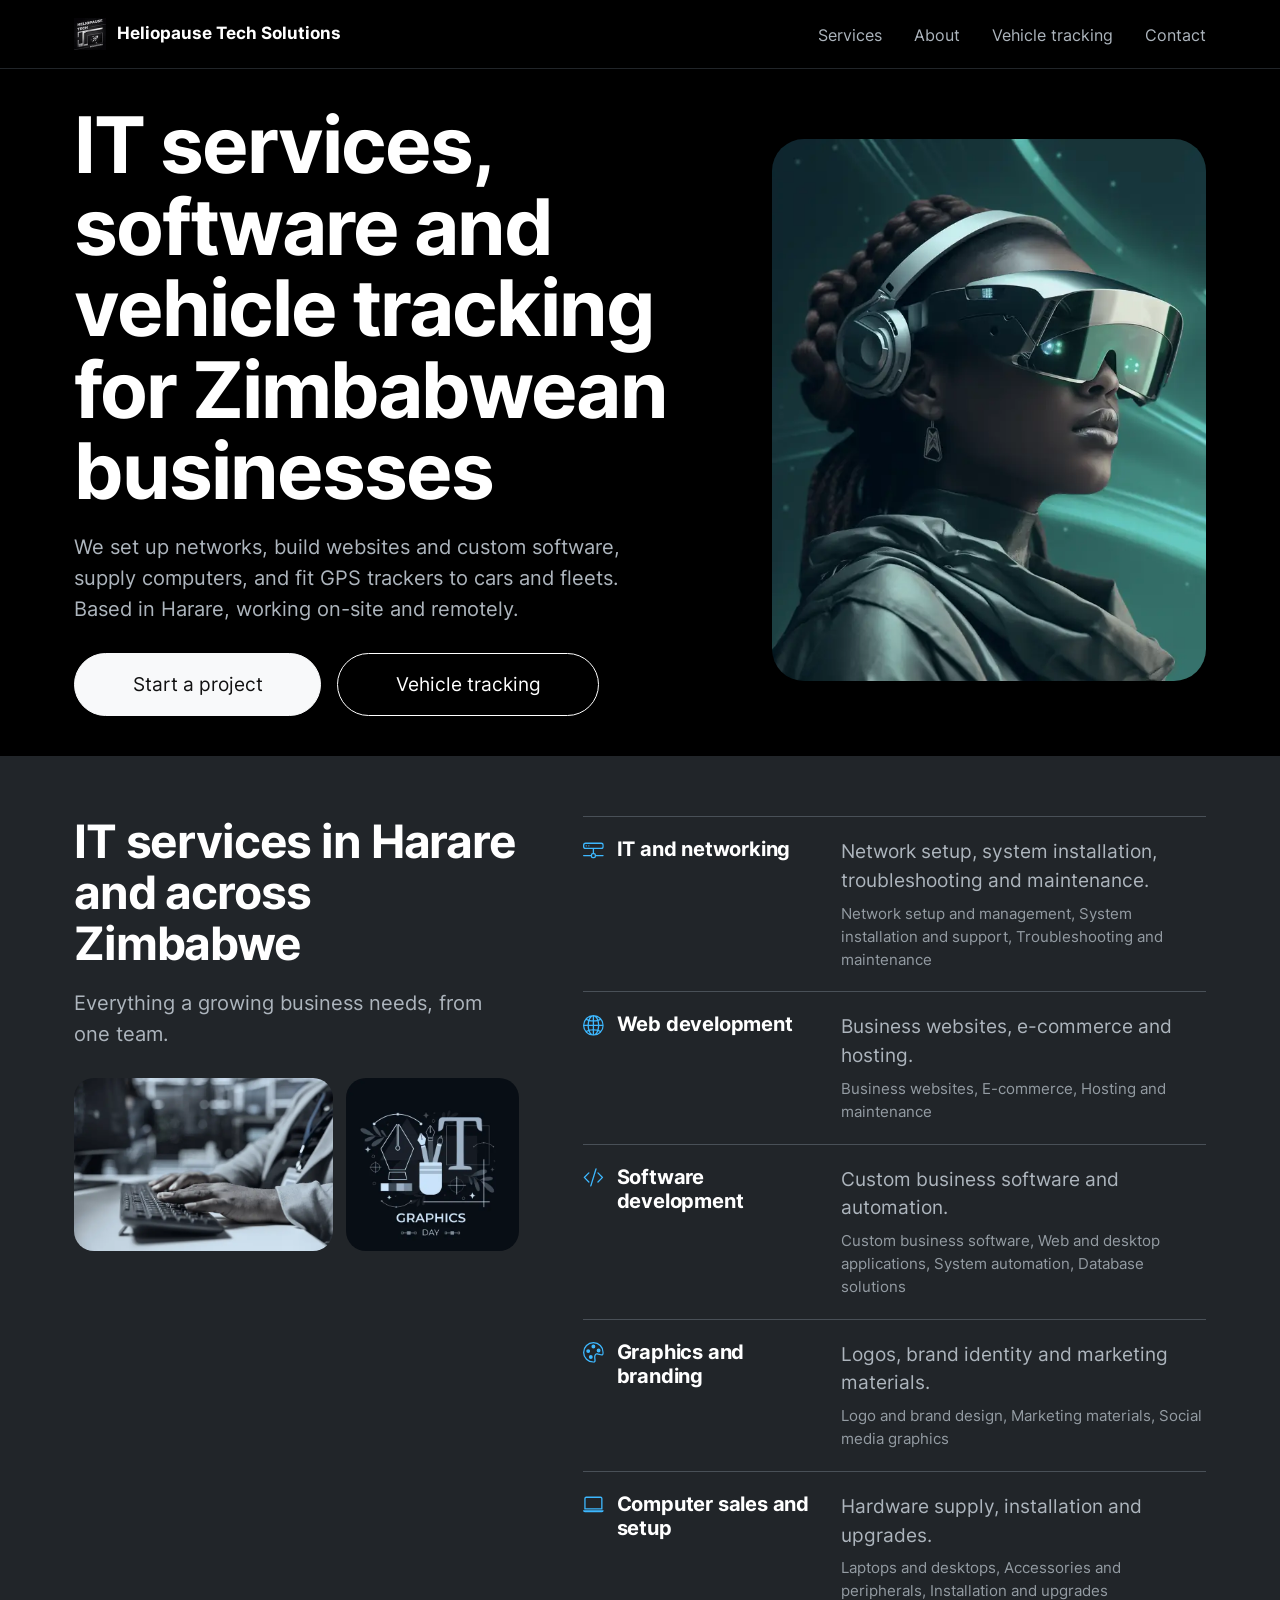
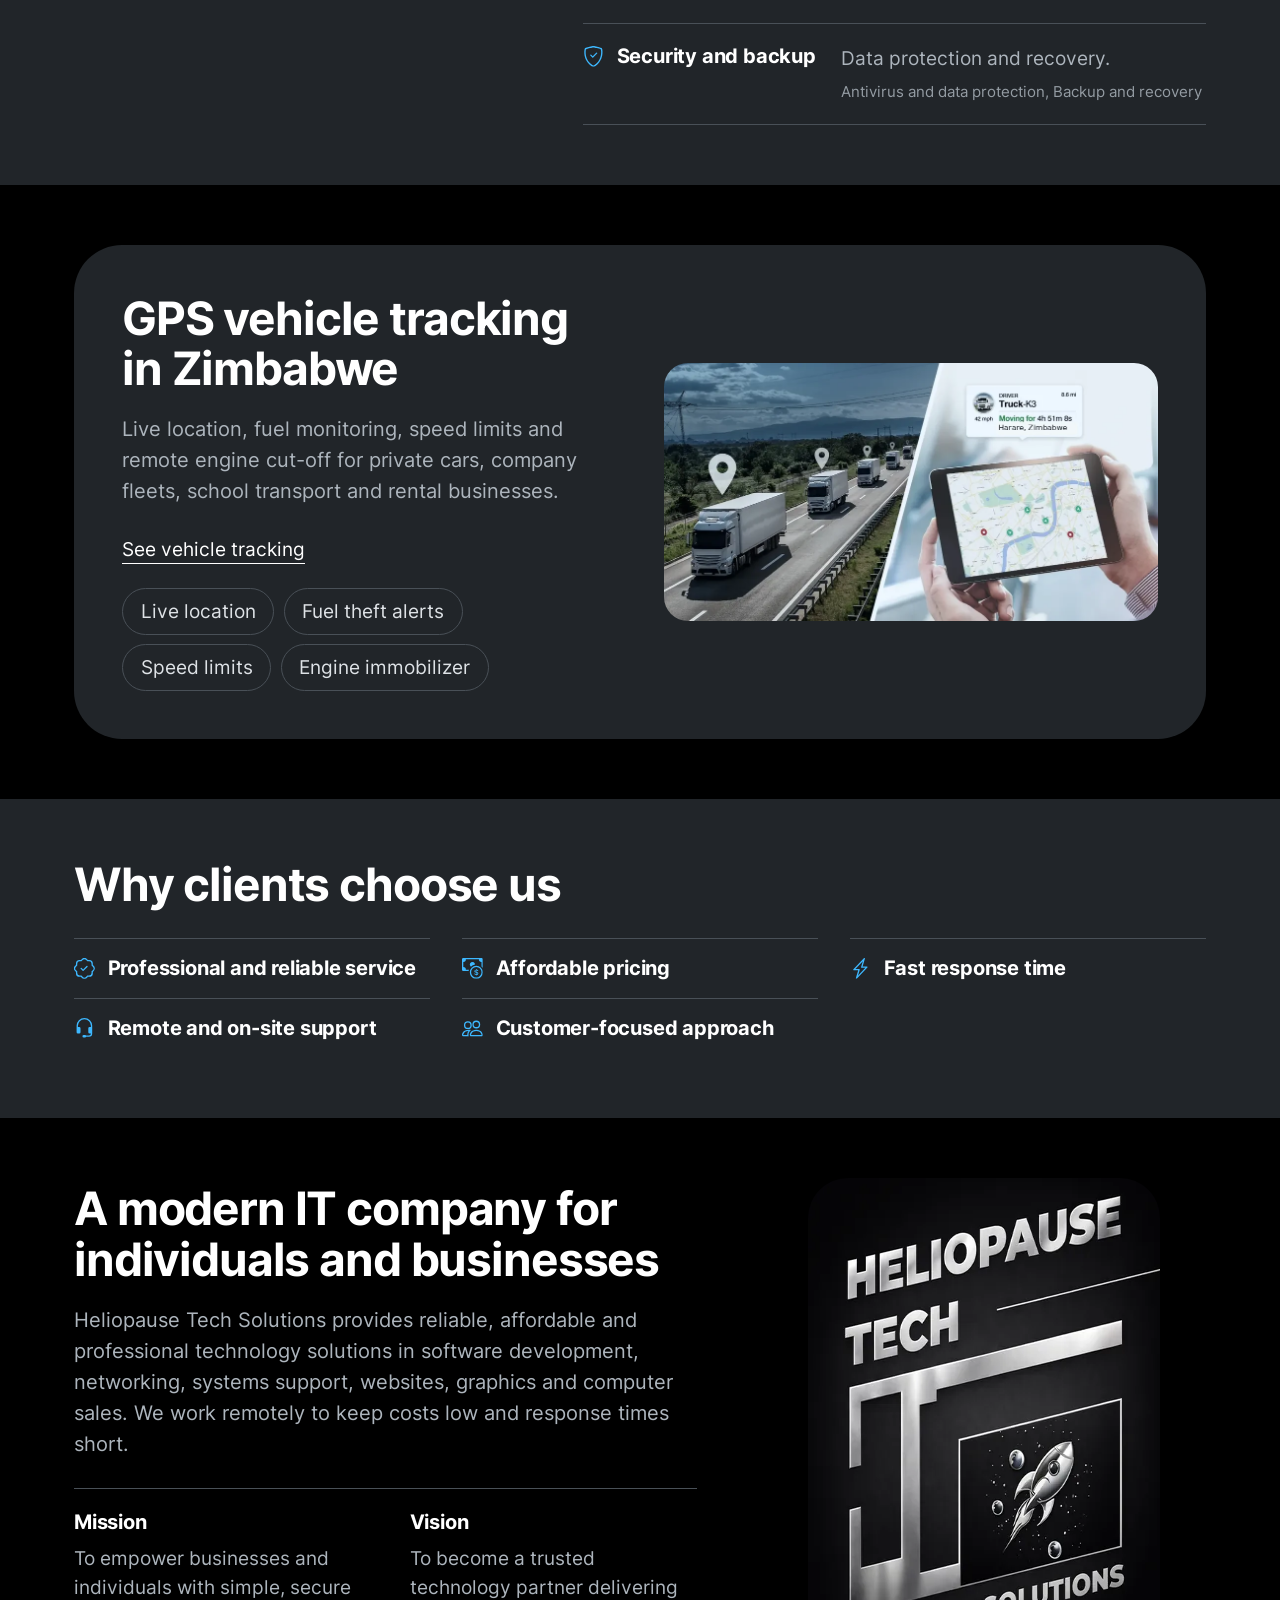
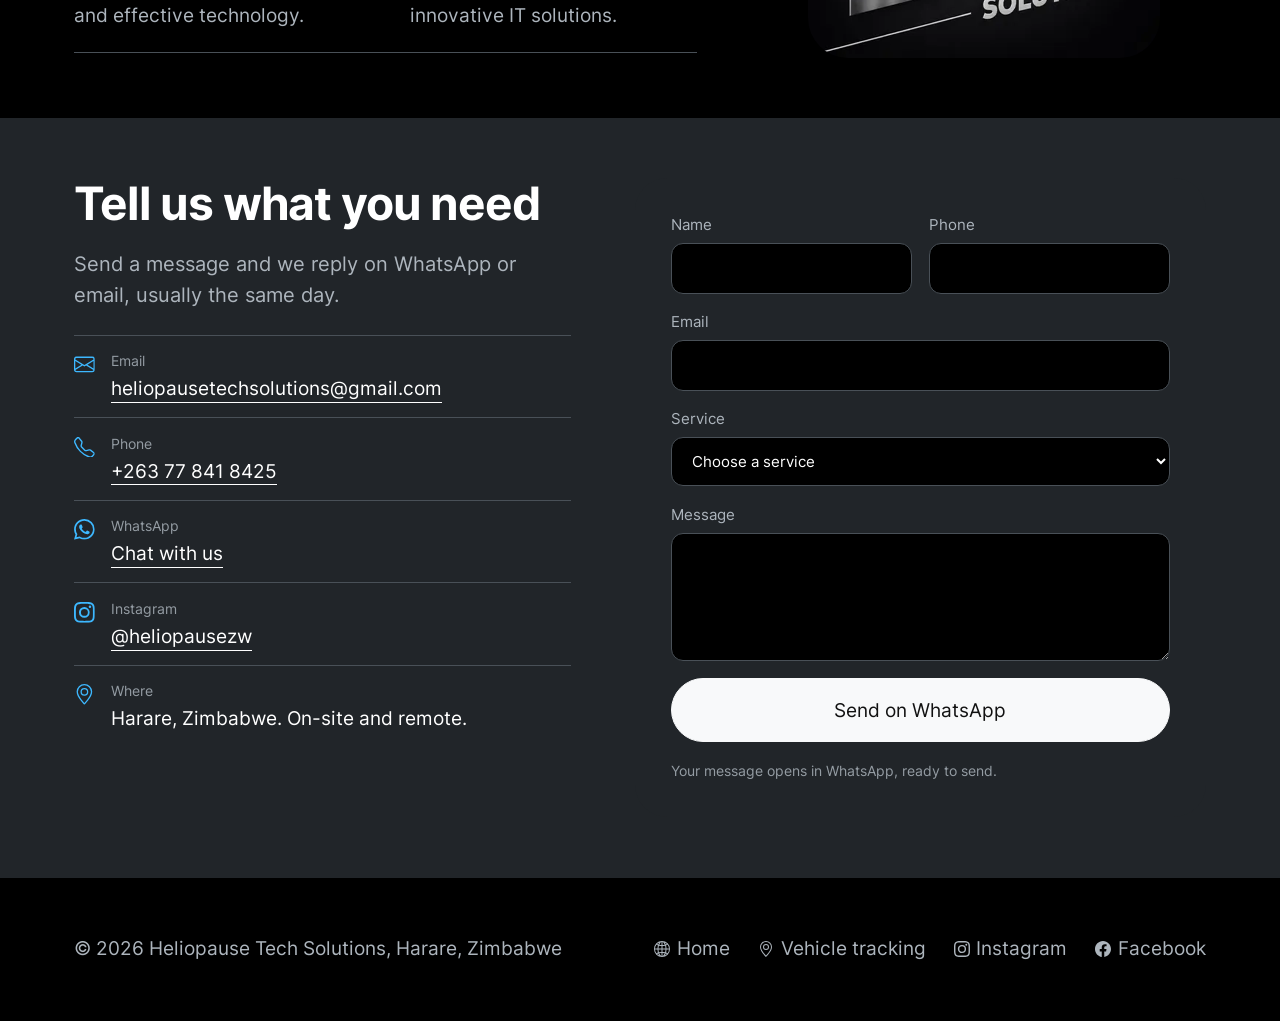
<file: index.html>
<!DOCTYPE html>

<html lang="en">
<head>
<meta charset="utf-8"/>
<meta content="width=device-width,initial-scale=1" name="viewport"/>
<title>IT Services, Web Design and GPS Tracking in Harare, Zimbabwe | Heliopause Tech Solutions</title>
<meta content="Heliopause Tech Solutions: IT support, networking, web and software development, computer sales, graphic design and GPS vehicle tracking for businesses across Harare and Zimbabwe." name="description"/>
<link href="https://www.heliopausetechsolutions.co.zw/" rel="canonical"/>
<meta content="website" property="og:type"/>
<meta content="IT Services, Web Design and GPS Tracking in Harare, Zimbabwe | Heliopause Tech Solutions" property="og:title"/>
<meta content="Heliopause Tech Solutions: IT support, networking, web and software development, computer sales, graphic design and GPS vehicle tracking for businesses across Harare and Zimbabwe." property="og:description"/>
<meta content="https://www.heliopausetechsolutions.co.zw/" property="og:url"/>
<meta content="https://www.heliopausetechsolutions.co.zw/img/og.jpg" property="og:image"/>
<meta content="summary_large_image" name="twitter:card"/>
<meta content="#000000" name="theme-color"/>
<meta content="index,follow,max-image-preview:large" name="robots"/>
<meta content="ZW-HA" name="geo.region"/><meta content="Harare" name="geo.placename"/>
<link href="/favicon.ico" rel="icon" sizes="any"/>
<link href="/favicon-32x32.png" rel="icon" sizes="32x32" type="image/png"/>
<link href="/apple-touch-icon.png" rel="apple-touch-icon"/>
<link href="/site.webmanifest" rel="manifest"/>
<link as="font" crossorigin="" href="/fonts/inter-v12-latin-regular.woff2" rel="preload" type="font/woff2"/>
<link as="font" crossorigin="" href="/fonts/inter-v12-latin-700.woff2" rel="preload" type="font/woff2"/>
<link href="/css/klar.min.css" rel="stylesheet"/>
<link href="/css/site-v5.css" rel="stylesheet"/>
<script type="application/ld+json">{"@context":"https://schema.org","@type":"ProfessionalService","name":"Heliopause Tech Solutions","url":"https://www.heliopausetechsolutions.co.zw/","image":"https://www.heliopausetechsolutions.co.zw/img/og.jpg","telephone":"+263778418425","email":"heliopausetechsolutions@gmail.com","priceRange":"$$","address":{"@type":"PostalAddress","addressLocality":"Harare","addressCountry":"ZW"},"areaServed":{"@type":"Country","name":"Zimbabwe"},"sameAs":["https://www.instagram.com/heliopausezw","https://www.facebook.com/heliopausetechsolutions"],"hasOfferCatalog":{"@type":"OfferCatalog","name":"Services","itemListElement":[{"@type":"Offer","itemOffered":{"@type":"Service","name":"IT and networking"}},{"@type":"Offer","itemOffered":{"@type":"Service","name":"Web development"}},{"@type":"Offer","itemOffered":{"@type":"Service","name":"Software development"}},{"@type":"Offer","itemOffered":{"@type":"Service","name":"Graphics and branding"}},{"@type":"Offer","itemOffered":{"@type":"Service","name":"Computer sales and setup"}},{"@type":"Offer","itemOffered":{"@type":"Service","name":"Security and backup"}},{"@type":"Offer","itemOffered":{"@type":"Service","name":"GPS vehicle tracking"}},{"@type":"Offer","itemOffered":{"@type":"Service","name":"Fuel monitoring"}},{"@type":"Offer","itemOffered":{"@type":"Service","name":"Car alarm and immobilizer"}}]}}</script>
</head>
<body>
<a class="skip" href="#main">Skip to content</a>
<nav aria-label="Primary navigation" class="nav"><div class="wrap">
<a class="brand" href="/"><img alt="" height="32" src="/img/mark.webp" width="32"/><span class="brand-full">Heliopause Tech Solutions</span><span class="brand-short">Heliopause</span></a>
<button aria-controls="menu" aria-expanded="false" aria-label="Toggle navigation menu" class="burger" type="button">Menu</button>
<ul class="menu" id="menu"><li><a href="/#services">Services</a></li><li><a href="/#about">About</a></li><li><a href="/tracking/">Vehicle tracking</a></li><li><a href="#contact">Contact</a></li></ul>
</div></nav>
<main id="main">
<section class="hero"><div class="wrap">
<div>
<h1>IT services, software and vehicle tracking for Zimbabwean businesses</h1>
<p class="lead muted narrow">We set up networks, build websites and custom software, supply computers, and fit GPS trackers to cars and fleets. Based in Harare, working on-site and remotely.</p>
<div class="cta"><a class="btn btn-xl btn-light" href="#contact">Start a project</a><a class="btn btn-xl btn-line" href="/tracking/">Vehicle tracking</a></div>
</div>
<img alt="Person wearing a futuristic headset against a green background" class="photo" fetchpriority="high" height="800" src="/img/hero-vr.webp" width="640"/>
</div></section>
<section class="band" id="services"><div class="wrap split">
<div class="side"><h2>IT services in Harare and across Zimbabwe</h2><p class="lead muted">Everything a growing business needs, from one team.</p>
<div class="pair"><img alt="Technician typing at a keyboard in a server room" height="479" loading="lazy" src="/img/it-support.webp" width="720"/><img alt="Illustration of pens and design tools for graphics and branding" height="480" loading="lazy" src="/img/branding.webp" width="480"/></div></div>
<ul class="rows"><li><div class="t"><svg aria-hidden="true" class="i"><use href="/img/icons.svg#hdd-network"></use></svg><h3>IT and networking</h3></div><div><p>Network setup, system installation, troubleshooting and maintenance.</p><span class="sub">Network setup and management, System installation and support, Troubleshooting and maintenance</span></div></li><li><div class="t"><svg aria-hidden="true" class="i"><use href="/img/icons.svg#globe2"></use></svg><h3>Web development</h3></div><div><p>Business websites, e-commerce and hosting.</p><span class="sub">Business websites, E-commerce, Hosting and maintenance</span></div></li><li><div class="t"><svg aria-hidden="true" class="i"><use href="/img/icons.svg#code-slash"></use></svg><h3>Software development</h3></div><div><p>Custom business software and automation.</p><span class="sub">Custom business software, Web and desktop applications, System automation, Database solutions</span></div></li><li><div class="t"><svg aria-hidden="true" class="i"><use href="/img/icons.svg#palette"></use></svg><h3>Graphics and branding</h3></div><div><p>Logos, brand identity and marketing materials.</p><span class="sub">Logo and brand design, Marketing materials, Social media graphics</span></div></li><li><div class="t"><svg aria-hidden="true" class="i"><use href="/img/icons.svg#laptop"></use></svg><h3>Computer sales and setup</h3></div><div><p>Hardware supply, installation and upgrades.</p><span class="sub">Laptops and desktops, Accessories and peripherals, Installation and upgrades</span></div></li><li><div class="t"><svg aria-hidden="true" class="i"><use href="/img/icons.svg#shield-check"></use></svg><h3>Security and backup</h3></div><div><p>Data protection and recovery.</p><span class="sub">Antivirus and data protection, Backup and recovery</span></div></li></ul>
</div></section>
<section><div class="wrap"><div class="panel tracking-panel">
<div class="tracking-copy"><h2>GPS vehicle tracking in Zimbabwe</h2>
<p class="lead muted">Live location, fuel monitoring, speed limits and remote engine cut-off for private cars, company fleets, school transport and rental businesses.</p>
<a class="link-fancy link-fancy-light" href="/tracking/">See vehicle tracking</a>
<ul class="tags"><li>Live location</li><li>Fuel theft alerts</li><li>Speed limits</li><li>Engine immobilizer</li></ul></div>
<figure class="tracking-visual"><img alt="Fleet vehicles with a GPS tracking tablet showing Harare, Zimbabwe" height="523" loading="lazy" src="/img/fleet.webp" width="1000"/></figure>
</div></div></section>
<section class="band"><div class="wrap"><h2>Why clients choose us</h2>
<ul class="facts"><li><svg aria-hidden="true" class="i"><use href="/img/icons.svg#patch-check"></use></svg><h3>Professional and reliable service</h3></li><li><svg aria-hidden="true" class="i"><use href="/img/icons.svg#cash-coin"></use></svg><h3>Affordable pricing</h3></li><li><svg aria-hidden="true" class="i"><use href="/img/icons.svg#lightning-charge"></use></svg><h3>Fast response time</h3></li><li><svg aria-hidden="true" class="i"><use href="/img/icons.svg#headset"></use></svg><h3>Remote and on-site support</h3></li><li><svg aria-hidden="true" class="i"><use href="/img/icons.svg#people"></use></svg><h3>Customer-focused approach</h3></li></ul>
</div></section>
<section id="about"><div class="wrap split">
<div><h2>A modern IT company for individuals and businesses</h2>
<p class="lead muted">Heliopause Tech Solutions provides reliable, affordable and professional technology solutions in software development, networking, systems support, websites, graphics and computer sales. We work remotely to keep costs low and response times short.</p>
<div class="about"><div><h3>Mission</h3><p class="muted">To empower businesses and individuals with simple, secure and effective technology.</p></div><div><h3>Vision</h3><p class="muted">To become a trusted technology partner delivering innovative IT solutions.</p></div></div></div>
<img alt="Heliopause Tech Solutions logo" class="logo" height="480" loading="lazy" src="/img/about.webp" width="480"/>
</div></section>
<section class="band" id="contact"><div class="wrap contact">
<div><h2>Tell us what you need</h2><p class="lead muted narrow">Send a message and we reply on WhatsApp or email, usually the same day.</p>
<ul class="details"><li><svg aria-hidden="true" class="i"><use href="/img/icons.svg#envelope"></use></svg><div><span>Email</span><a class="link-fancy link-fancy-light" href="mailto:heliopausetechsolutions@gmail.com">heliopausetechsolutions@gmail.com</a></div></li><li><svg aria-hidden="true" class="i"><use href="/img/icons.svg#telephone"></use></svg><div><span>Phone</span><a class="link-fancy link-fancy-light" href="tel:+263778418425">+263 77 841 8425</a></div></li><li><svg aria-hidden="true" class="i"><use href="/img/icons.svg#whatsapp"></use></svg><div><span>WhatsApp</span><a class="link-fancy link-fancy-light" href="https://wa.me/263778418425" rel="noopener noreferrer" target="_blank">Chat with us</a></div></li><li><svg aria-hidden="true" class="i"><use href="/img/icons.svg#instagram"></use></svg><div><span>Instagram</span><a class="link-fancy link-fancy-light" href="https://www.instagram.com/heliopausezw" rel="noopener noreferrer" target="_blank">@heliopausezw</a></div></li><li><svg aria-hidden="true" class="i"><use href="/img/icons.svg#geo-alt"></use></svg><div><span>Where</span>Harare, Zimbabwe. On-site and remote.</div></li></ul></div>
<form data-title="New enquiry from the website" data-wa="263778418425">
<div class="two"><label>Name<input autocomplete="name" data-l="Name" name="name" required=""/></label><label>Phone<input autocomplete="tel" data-l="Phone" inputmode="tel" name="phone" type="tel"/></label></div>
<label>Email<input autocomplete="email" data-l="Email" name="email" type="email"/></label>
<label>Service<select data-l="Service" name="service" required=""><option disabled="" selected="" value="">Choose a service</option><option>IT and networking</option><option>Web development</option><option>Software development</option><option>Graphics and branding</option><option>Computer sales and setup</option><option>Security and backup</option><option>Vehicle tracking</option><option>Other</option></select></label>
<label>Message<textarea name="message" required=""></textarea></label>
<button class="btn btn-xl btn-light" type="submit">Send on WhatsApp</button>
<p aria-live="polite" class="note" role="status">Your message opens in WhatsApp, ready to send.</p>
</form></div></section>
</main>
<footer><div class="wrap">
<p>© 2026 Heliopause Tech Solutions, Harare, Zimbabwe</p>
<ul><li><a href="/"><svg aria-hidden="true" class="i footer-i"><use href="/img/icons.svg#globe2"></use></svg><span>Home</span></a></li><li><a href="/tracking/"><svg aria-hidden="true" class="i footer-i"><use href="/img/icons.svg#geo-alt"></use></svg><span>Vehicle tracking</span></a></li><li><a href="https://www.instagram.com/heliopausezw" rel="noopener noreferrer" target="_blank"><svg aria-hidden="true" class="i footer-i"><use href="/img/icons.svg#instagram"></use></svg><span>Instagram</span></a></li><li><a href="https://www.facebook.com/heliopausetechsolutions" rel="noopener noreferrer" target="_blank"><svg aria-hidden="true" class="i footer-i"><use href="/img/icons.svg#facebook"></use></svg><span>Facebook</span></a></li></ul>
</div></footer>
<script defer="" src="/js/site-v4.js"></script>
</body>
</html>
</file>
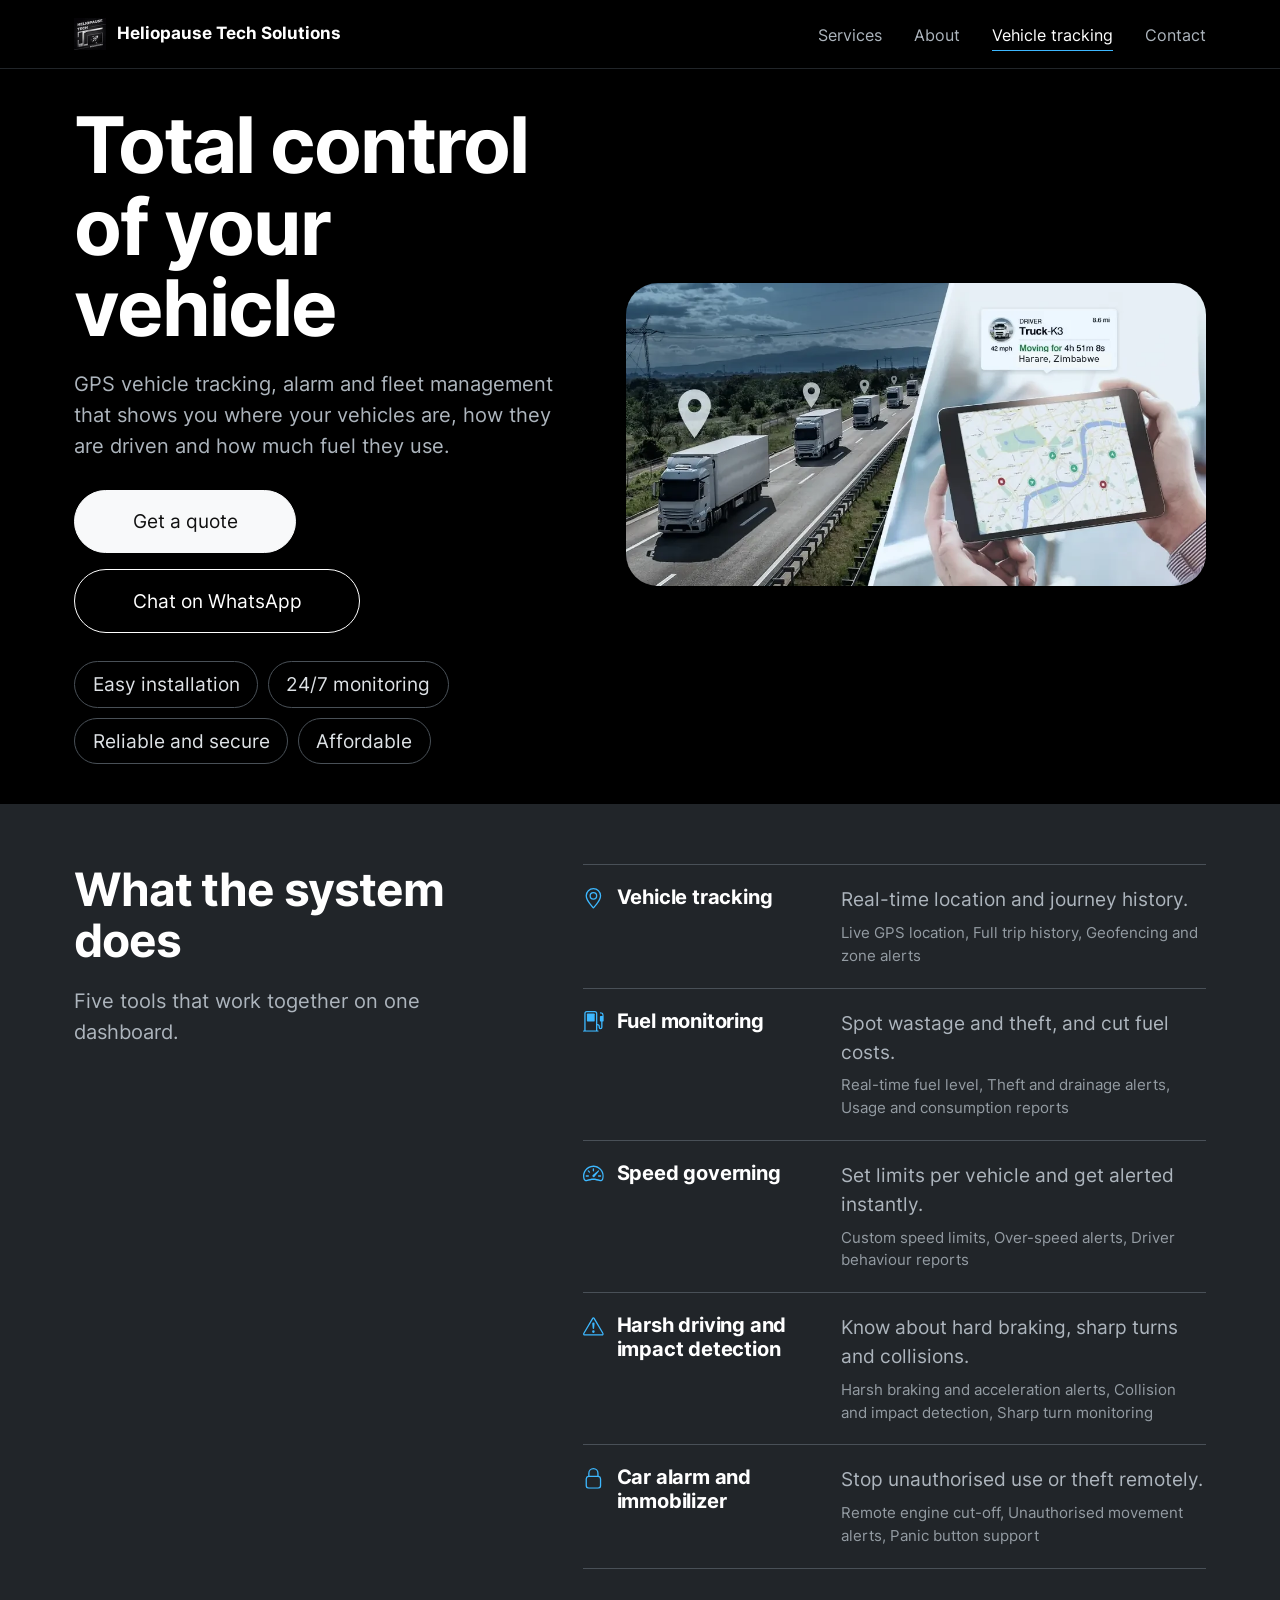
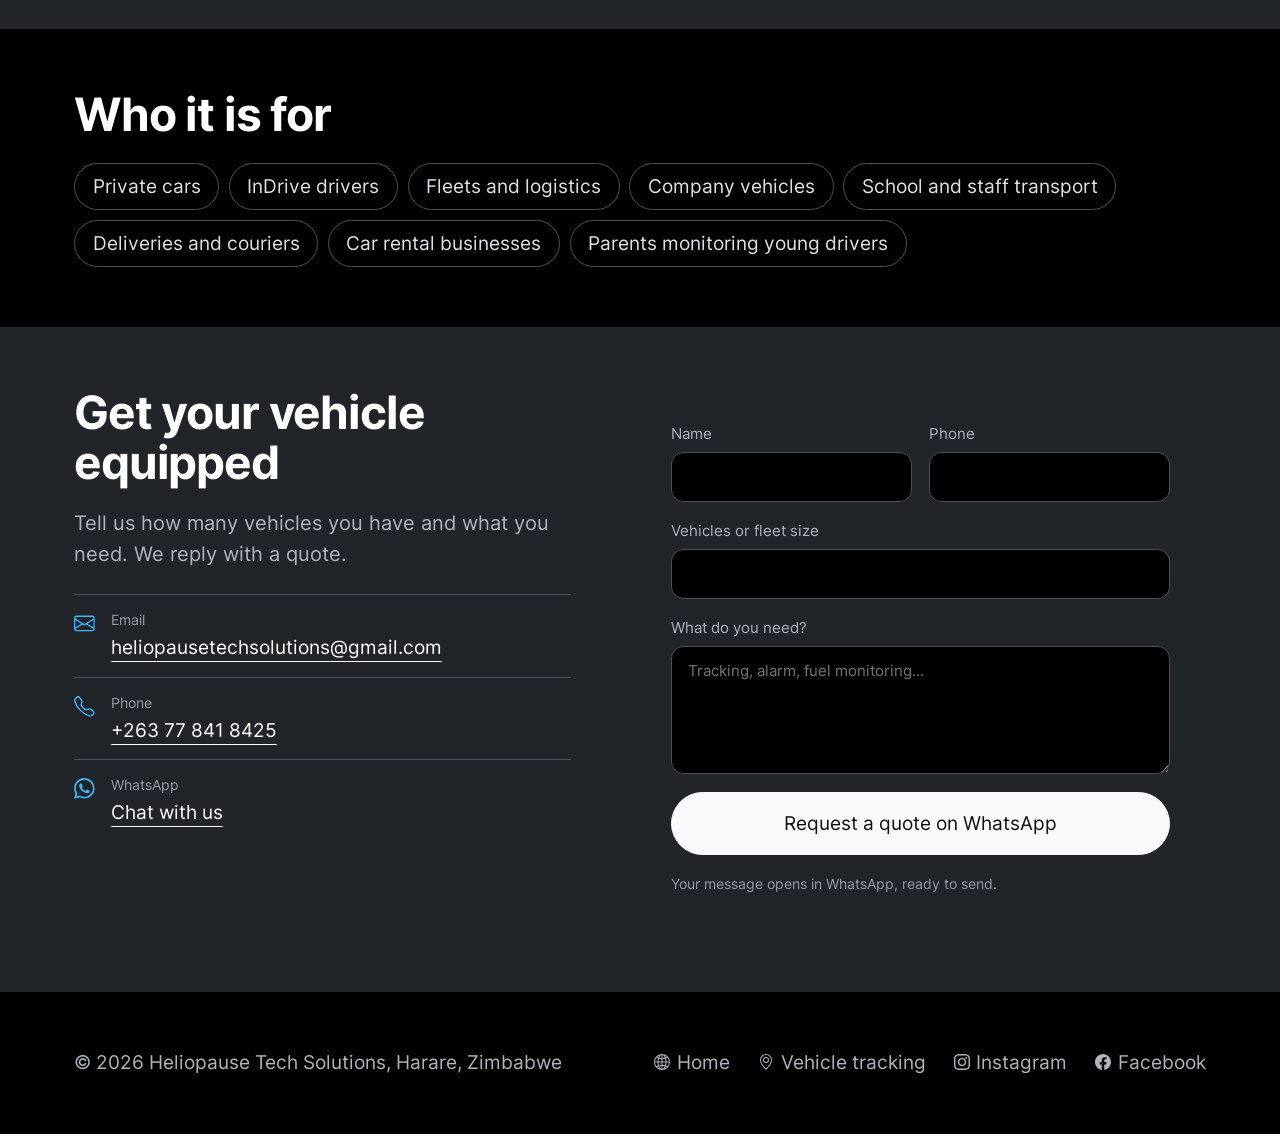
<file: tracking/index.html>
<!DOCTYPE html>

<html lang="en">
<head>
<meta charset="utf-8"/>
<meta content="width=device-width,initial-scale=1" name="viewport"/>
<title>GPS Vehicle Tracking, Car Alarm and Fuel Monitoring in Zimbabwe | Heliopause</title>
<meta content="GPS vehicle tracking, fuel monitoring, speed governing, car alarm and engine immobilizer for private cars, fleets, schools and rental companies in Harare and across Zimbabwe." name="description"/>
<link href="https://www.heliopausetechsolutions.co.zw/tracking/" rel="canonical"/>
<meta content="website" property="og:type"/>
<meta content="GPS Vehicle Tracking, Car Alarm and Fuel Monitoring in Zimbabwe | Heliopause" property="og:title"/>
<meta content="GPS vehicle tracking, fuel monitoring, speed governing, car alarm and engine immobilizer for private cars, fleets, schools and rental companies in Harare and across Zimbabwe." property="og:description"/>
<meta content="https://www.heliopausetechsolutions.co.zw/tracking/" property="og:url"/>
<meta content="https://www.heliopausetechsolutions.co.zw/img/og.jpg" property="og:image"/>
<meta content="summary_large_image" name="twitter:card"/>
<meta content="#000000" name="theme-color"/>
<meta content="index,follow,max-image-preview:large" name="robots"/>
<meta content="ZW-HA" name="geo.region"/><meta content="Harare" name="geo.placename"/>
<link href="/favicon.ico" rel="icon" sizes="any"/>
<link href="/favicon-32x32.png" rel="icon" sizes="32x32" type="image/png"/>
<link href="/apple-touch-icon.png" rel="apple-touch-icon"/>
<link href="/site.webmanifest" rel="manifest"/>
<link as="font" crossorigin="" href="/fonts/inter-v12-latin-regular.woff2" rel="preload" type="font/woff2"/>
<link as="font" crossorigin="" href="/fonts/inter-v12-latin-700.woff2" rel="preload" type="font/woff2"/>
<link href="/css/klar.min.css" rel="stylesheet"/>
<link href="/css/site-v5.css" rel="stylesheet"/>
<script type="application/ld+json">{"@context":"https://schema.org","@type":"Service","serviceType":"GPS vehicle tracking","provider":{"@type":"ProfessionalService","name":"Heliopause Tech Solutions","url":"https://www.heliopausetechsolutions.co.zw/"},"areaServed":{"@type":"Country","name":"Zimbabwe"},"description":"GPS vehicle tracking, fuel monitoring, speed governing, car alarm and immobilizer for cars and fleets in Zimbabwe."}</script>
</head>
<body>
<a class="skip" href="#main">Skip to content</a>
<nav aria-label="Primary navigation" class="nav"><div class="wrap">
<a class="brand" href="/"><img alt="" height="32" src="/img/mark.webp" width="32"/><span class="brand-full">Heliopause Tech Solutions</span><span class="brand-short">Heliopause</span></a>
<button aria-controls="menu" aria-expanded="false" aria-label="Toggle navigation menu" class="burger" type="button">Menu</button>
<ul class="menu" id="menu"><li><a href="/#services">Services</a></li><li><a href="/#about">About</a></li><li><a aria-current="page" href="/tracking/">Vehicle tracking</a></li><li><a href="#quote">Contact</a></li></ul>
</div></nav>
<main id="main">
<section class="hero"><div class="wrap tracking-hero">
<div><h1>Total control of your vehicle</h1>
<p class="lead muted narrow">GPS vehicle tracking, alarm and fleet management that shows you where your vehicles are, how they are driven and how much fuel they use.</p>
<div class="cta"><a class="btn btn-xl btn-light" href="#quote">Get a quote</a><a class="btn btn-xl btn-line" href="https://wa.me/263778418425" rel="noopener noreferrer" target="_blank">Chat on WhatsApp</a></div>
<ul class="tags"><li>Easy installation</li><li>24/7 monitoring</li><li>Reliable and secure</li><li>Affordable</li></ul></div>
<img alt="Trucks on a highway with location pins, and a tablet showing a live fleet map" class="photo wide" fetchpriority="high" height="523" src="/img/fleet.webp" width="1000"/>
</div></section>
<section class="band"><div class="wrap split"><div class="side"><h2>What the system does</h2><p class="lead muted">Five tools that work together on one dashboard.</p></div>
<ul class="rows"><li><div class="t"><svg aria-hidden="true" class="i"><use href="/img/icons.svg#geo-alt"></use></svg><h3>Vehicle tracking</h3></div><div><p>Real-time location and journey history.</p><span class="sub">Live GPS location, Full trip history, Geofencing and zone alerts</span></div></li><li><div class="t"><svg aria-hidden="true" class="i"><use href="/img/icons.svg#fuel-pump"></use></svg><h3>Fuel monitoring</h3></div><div><p>Spot wastage and theft, and cut fuel costs.</p><span class="sub">Real-time fuel level, Theft and drainage alerts, Usage and consumption reports</span></div></li><li><div class="t"><svg aria-hidden="true" class="i"><use href="/img/icons.svg#speedometer2"></use></svg><h3>Speed governing</h3></div><div><p>Set limits per vehicle and get alerted instantly.</p><span class="sub">Custom speed limits, Over-speed alerts, Driver behaviour reports</span></div></li><li><div class="t"><svg aria-hidden="true" class="i"><use href="/img/icons.svg#exclamation-triangle"></use></svg><h3>Harsh driving and impact detection</h3></div><div><p>Know about hard braking, sharp turns and collisions.</p><span class="sub">Harsh braking and acceleration alerts, Collision and impact detection, Sharp turn monitoring</span></div></li><li><div class="t"><svg aria-hidden="true" class="i"><use href="/img/icons.svg#lock"></use></svg><h3>Car alarm and immobilizer</h3></div><div><p>Stop unauthorised use or theft remotely.</p><span class="sub">Remote engine cut-off, Unauthorised movement alerts, Panic button support</span></div></li></ul>
</div></section>
<section><div class="wrap"><h2>Who it is for</h2><ul class="tags"><li>Private cars</li><li>InDrive drivers</li><li>Fleets and logistics</li><li>Company vehicles</li><li>School and staff transport</li><li>Deliveries and couriers</li><li>Car rental businesses</li><li>Parents monitoring young drivers</li></ul></div></section>
<section class="band" id="quote"><div class="wrap contact">
<div><h2>Get your vehicle equipped</h2><p class="lead muted narrow">Tell us how many vehicles you have and what you need. We reply with a quote.</p>
<ul class="details"><li><svg aria-hidden="true" class="i"><use href="/img/icons.svg#envelope"></use></svg><div><span>Email</span><a class="link-fancy link-fancy-light" href="mailto:heliopausetechsolutions@gmail.com">heliopausetechsolutions@gmail.com</a></div></li><li><svg aria-hidden="true" class="i"><use href="/img/icons.svg#telephone"></use></svg><div><span>Phone</span><a class="link-fancy link-fancy-light" href="tel:+263778418425">+263 77 841 8425</a></div></li><li><svg aria-hidden="true" class="i"><use href="/img/icons.svg#whatsapp"></use></svg><div><span>WhatsApp</span><a class="link-fancy link-fancy-light" href="https://wa.me/263778418425" rel="noopener noreferrer" target="_blank">Chat with us</a></div></li></ul></div>
<form data-title="Vehicle tracking enquiry" data-wa="263778418425">
<div class="two"><label>Name<input autocomplete="name" data-l="Name" name="name" required=""/></label><label>Phone<input autocomplete="tel" data-l="Phone" inputmode="tel" name="phone" required="" type="tel"/></label></div>
<label>Vehicles or fleet size<input data-l="Vehicles" name="vehicles"/></label>
<label>What do you need?<textarea name="message" placeholder="Tracking, alarm, fuel monitoring..."></textarea></label>
<button class="btn btn-xl btn-light" type="submit">Request a quote on WhatsApp</button>
<p aria-live="polite" class="note" role="status">Your message opens in WhatsApp, ready to send.</p>
</form></div></section>
</main>
<footer><div class="wrap">
<p>© 2026 Heliopause Tech Solutions, Harare, Zimbabwe</p>
<ul><li><a href="/"><svg aria-hidden="true" class="i footer-i"><use href="/img/icons.svg#globe2"></use></svg><span>Home</span></a></li><li><a href="/tracking/"><svg aria-hidden="true" class="i footer-i"><use href="/img/icons.svg#geo-alt"></use></svg><span>Vehicle tracking</span></a></li><li><a href="https://www.instagram.com/heliopausezw" rel="noopener noreferrer" target="_blank"><svg aria-hidden="true" class="i footer-i"><use href="/img/icons.svg#instagram"></use></svg><span>Instagram</span></a></li><li><a href="https://www.facebook.com/heliopausetechsolutions" rel="noopener noreferrer" target="_blank"><svg aria-hidden="true" class="i footer-i"><use href="/img/icons.svg#facebook"></use></svg><span>Facebook</span></a></li></ul>
</div></footer>
<script defer="" src="/js/site-v4.js"></script>
</body>
</html>
</file>
<file: css/site-v5.css>
@font-face{font-family:Inter;font-weight:400;font-display:swap;src:url(../fonts/inter-v12-latin-regular.woff2) format("woff2")}
@font-face{font-family:Inter;font-weight:500;font-display:swap;src:url(../fonts/inter-v12-latin-500.woff2) format("woff2")}
@font-face{font-family:Inter;font-weight:700;font-display:swap;src:url(../fonts/inter-v12-latin-700.woff2) format("woff2")}
:root{--brand-blue:#2d54b3;--brand-sky:#3db8ff;--brand-white:#fff;--brand-black:#000}
html{scroll-behavior:smooth;scroll-padding-top:5rem}
body{font-family:Inter,system-ui,-apple-system,"Segoe UI",Roboto,sans-serif;margin:0;background:#000;color:#fff}
a{color:inherit}
:focus-visible{outline:2px solid var(--brand-sky);outline-offset:3px}
.skip{position:absolute;left:-999px;top:0;background:#fff;color:#000;padding:.6rem 1rem;z-index:100}
.skip:focus{left:0}
.wrap{max-width:1180px;margin:0 auto;padding:0 1.5rem}
/* nav */
.nav{position:fixed;top:0;left:0;right:0;z-index:50;background:#000;border-bottom:1px solid #212529}
.nav .wrap{display:flex;align-items:center;justify-content:space-between;height:4.25rem}
.brand{display:flex;align-items:center;gap:.7rem;font-weight:700;font-size:1.15rem;text-decoration:none}
.brand img{width:32px;height:32px}
.menu{display:flex;gap:2rem;list-style:none;margin:0;padding:0}
.menu a{text-decoration:none;color:#adb5bd;font-size:1rem}
.menu a:hover,.menu a[aria-current]{color:#fff}
.burger{display:none;background:none;border:1px solid #495057;color:#fff;border-radius:.5rem;padding:.45rem .8rem;font:inherit}
@media(max-width:767px){
 .burger{display:block}
 .menu{display:none;position:absolute;top:4.25rem;left:0;right:0;background:#000;flex-direction:column;gap:0;border-bottom:1px solid #212529}
 .menu.open{display:flex}
 .menu a{display:block;padding:1rem 1.5rem;border-top:1px solid #212529}
}
/* type */
h1,h2,h3{margin:0;font-weight:700;letter-spacing:-.025em}
h1{font-size:clamp(2.4rem,6.2vw,4.9rem);line-height:1.04}
h2{font-size:clamp(1.9rem,3.6vw,3rem);line-height:1.1}
h3{font-size:1.25rem;letter-spacing:-.01em}
p{margin:0}
.muted{color:#adb5bd}
.lead{font-size:1.25rem;line-height:1.55}
.narrow{max-width:38rem}
/* layout */
section{padding:6rem 0}
.band{background:#212529}
.hero{padding:9rem 0 5rem}
.hero .wrap{display:grid;grid-template-columns:1.25fr .75fr;gap:4rem;align-items:center}
.hero h1{animation:rise .7s ease-out both}
.hero p,.hero .cta{animation:rise .7s .12s ease-out both}
@keyframes rise{from{opacity:0;transform:translateY(14px)}}
@media(prefers-reduced-motion:reduce){.hero h1,.hero p,.hero .cta{animation:none}html{scroll-behavior:auto}}
.hero img.logo{width:100%;height:auto;border-radius:3rem;display:block}
.hero .lead{margin:1.75rem 0 2.25rem}
.cta{display:flex;gap:1rem;flex-wrap:wrap}
.btn-line{background:none;border:1px solid #fff;color:#fff;text-decoration:none}
.btn-line:hover{background:#fff;color:#000}
@media(max-width:900px){.hero .wrap{grid-template-columns:1fr;gap:3rem}.hero img.logo{max-width:26rem}}
.split{display:grid;grid-template-columns:5fr 7fr;gap:4rem}
@media(max-width:900px){.split{grid-template-columns:1fr;gap:2rem}section{padding:4.5rem 0}}
.rows{list-style:none;margin:0;padding:0}
.rows>li{display:grid;grid-template-columns:1fr 1.4fr;gap:1.5rem;padding:1.75rem 0;border-top:1px solid #495057}
.rows>li:last-child{border-bottom:1px solid #495057}
.rows p{color:#adb5bd}
.rows .sub{display:block;margin-top:.5rem;font-size:.95rem;color:#6c757d}
@media(max-width:640px){.rows>li{grid-template-columns:1fr;gap:.5rem}}
.panel{background:#212529;border-radius:3rem;padding:4rem;display:grid;grid-template-columns:1.3fr 1fr;gap:3rem;align-items:end}
.panel p{margin:1.25rem 0 1.75rem}
@media(max-width:800px){.panel{padding:2.25rem;border-radius:2rem;grid-template-columns:1fr}}
.about{display:grid;grid-template-columns:1fr 1fr;gap:3rem;margin-top:2.5rem}
.about h3{margin-bottom:.6rem}
@media(max-width:700px){.about{grid-template-columns:1fr}}
/* contact + forms */
.contact{display:grid;grid-template-columns:1fr 1.15fr;gap:4rem}
@media(max-width:900px){.contact{grid-template-columns:1fr;gap:2.5rem}}
.details{list-style:none;margin:2rem 0 0;padding:0}
.details li{padding:1rem 0;border-top:1px solid #495057}
.details span{display:block;font-size:.9rem;color:#6c757d;margin-bottom:.15rem}
form{background:#212529;border-radius:2rem;padding:2.25rem;display:grid;gap:1.1rem}
.two{display:grid;grid-template-columns:1fr 1fr;gap:1.1rem}
@media(max-width:560px){.two{grid-template-columns:1fr}form{padding:1.5rem}}
label{display:grid;gap:.4rem;font-size:.95rem;color:#adb5bd}
input,select,textarea{font:inherit;color:#fff;background:#000;border:1px solid #495057;border-radius:.75rem;padding:.8rem 1rem;width:100%;box-sizing:border-box;color-scheme:dark}
textarea{min-height:8rem;resize:vertical}
input:focus,select:focus,textarea:focus{border-color:#fff;outline:none}
.note{font-size:.9rem;color:#6c757d}
/* tracking page */
.tags{display:flex;flex-wrap:wrap;gap:.6rem;list-style:none;margin:2rem 0 0;padding:0}
.tags li{border:1px solid #495057;border-radius:2rem;padding:.5rem 1.1rem;color:#dee2e6}
footer{border-top:1px solid #212529;padding:3.5rem 0;color:#adb5bd}
footer .wrap{display:flex;justify-content:space-between;gap:2rem;flex-wrap:wrap}
footer ul{list-style:none;margin:0;padding:0;display:flex;gap:1.75rem;flex-wrap:wrap}
footer a{text-decoration:none}footer a:hover{color:#fff}
.hero .wrap.one{display:block}
.nav{display:block;padding:0}
.nav .wrap{width:100%;box-sizing:border-box}
h2+p,h1+p{margin-top:1.25rem}
.rows>li>h3:only-child{grid-column:1/-1}
footer a{color:#adb5bd}
/* v2 tightening + layout */
section{padding:3.75rem 0}.hero{padding:6.5rem 0 2.5rem}.hero .lead{margin:1.25rem 0 1.75rem}
@media(max-width:900px){section{padding:2.75rem 0}.hero{padding:5.5rem 0 2rem}}
.nav .wrap{gap:1.5rem}.brand{order:1;margin-right:auto;font-size:1.05rem;white-space:nowrap}.menu{order:2}.burger{order:3}
@media(max-width:400px){.brand{font-size:.92rem;gap:.5rem}}
.i{width:1.3rem;height:1.3rem;fill:currentColor;flex:none;color:var(--brand-sky)}
.rows>li{padding:1.25rem 0;grid-template-columns:.9fr 1.4fr}.rows .t{display:flex;gap:.8rem;align-items:flex-start}.rows .t .i{margin-top:.15rem}
.side{position:sticky;top:6rem;align-self:start}
.pair{display:grid;grid-template-columns:1.5fr 1fr;gap:.8rem;margin-top:1.75rem}.pair img{width:100%;height:100%;object-fit:cover;border-radius:1.25rem;display:block}
@media(max-width:900px){.side{position:static}}
.photo{width:100%;height:auto;border-radius:2rem;display:block;max-height:34rem;object-fit:cover}.photo.wide{max-height:none}
.hero .wrap{grid-template-columns:1.2fr .8fr;gap:3rem}.hero .tags{margin-top:1.75rem}
@media(max-width:900px){.hero .wrap{grid-template-columns:1fr}.photo{max-height:24rem}}
.logo{width:100%;max-width:22rem;border-radius:2.5rem;justify-self:center;display:block}
#about .split{grid-template-columns:7fr 5fr;align-items:center}@media(max-width:900px){#about .split{grid-template-columns:1fr}}
.facts{list-style:none;margin:1.75rem 0 0;padding:0;display:grid;grid-template-columns:repeat(3,1fr);gap:0 2rem}
.facts li{display:flex;gap:.8rem;align-items:center;padding:1.1rem 0;border-top:1px solid #495057}
@media(max-width:800px){.facts{grid-template-columns:1fr}}
.details{margin-top:1.5rem}.details li{display:flex;gap:1rem;align-items:flex-start;padding:.9rem 0}.details li .i{margin-top:.25rem}
.panel{padding:3rem}.about{margin-top:1.75rem}
.tags{margin-top:1.5rem}.wrap>h2+.tags{margin-top:1.5rem}
.contact>*,.split>*,.hero .wrap>*{min-width:0}
.details div{min-width:0}.details a{overflow-wrap:anywhere}

/* Vehicle tracking feature image */
.tracking-panel{grid-template-columns:1fr 1fr;align-items:center}
.tracking-visual{margin:0}
.tracking-visual img{display:block;width:100%;height:auto;border-radius:1.5rem;object-fit:cover}
.tracking-copy .tags{margin-top:1.5rem}
@media(max-width:800px){.tracking-panel{grid-template-columns:1fr}.tracking-visual{order:-1}}

/* v5 interaction + device polish: native cursors, restrained effects, touch-safe */
/* Static content uses the normal arrow. Only real controls show a hand; form typing uses the text cursor. */
body{cursor:default}
a[href],button:not(:disabled),select:not(:disabled),summary,[role="button"],[role="link"],input[type="button"]:not(:disabled),input[type="submit"]:not(:disabled),input[type="reset"]:not(:disabled),input[type="checkbox"]:not(:disabled),input[type="radio"]:not(:disabled),input[type="range"]:not(:disabled),input[type="file"]:not(:disabled){cursor:pointer}
input:not([type="button"]):not([type="submit"]):not([type="reset"]):not([type="checkbox"]):not([type="radio"]):not([type="range"]):not([type="file"]),textarea,[contenteditable="true"]{cursor:text}
button:disabled,input:disabled,select:disabled,textarea:disabled,[aria-disabled="true"]{cursor:not-allowed}

/* Avoid layout shifts while keeping the small interaction effects requested. */
a,.btn,.burger,.brand,.brand img,.menu a,.link-fancy,.footer-i{
  transition:transform .2s ease,color .2s ease,background-color .2s ease,border-color .2s ease,box-shadow .2s ease,filter .2s ease,opacity .2s ease;
}

.brand{position:relative;color:#fff!important}
.brand::after{content:"";position:absolute;left:2.15rem;bottom:-.55rem;width:2.7rem;height:.45rem;opacity:0;transform:translateY(-2px) scale(.85);pointer-events:none;background:radial-gradient(circle at 10% 55%,#fff 0 1.2px,transparent 1.6px),radial-gradient(circle at 44% 20%,var(--brand-sky) 0 1.35px,transparent 1.8px),radial-gradient(circle at 74% 70%,#fff 0 1px,transparent 1.5px),radial-gradient(circle at 96% 28%,var(--brand-sky) 0 1.1px,transparent 1.6px);transition:opacity .2s ease,transform .2s ease}

.menu a{position:relative;transition:color .2s ease}
.menu a::after{content:"";position:absolute;left:0;right:0;bottom:-.38rem;height:1px;background:var(--brand-sky);transform:scaleX(0);transform-origin:left;transition:transform .2s ease}
.menu a[aria-current]::after,.menu a:focus-visible::after{transform:scaleX(1)}

.brand:focus-visible{color:#fff!important;transform:translateY(-1px) scale(1.015);filter:drop-shadow(0 4px 12px rgba(255,255,255,.08))}
.brand:focus-visible::after{opacity:.85;transform:translateY(0) scale(1)}
.btn:focus-visible{transform:translateY(-2px);box-shadow:0 .55rem 1.25rem rgba(0,0,0,.2)}
.link-fancy:focus-visible{transform:translateY(-1px)}

/* Hover effects only exist on devices that actually have a precise hover pointer. */
@media(hover:hover) and (pointer:fine){
  .brand:hover{color:#fff!important;transform:translateY(-1px) scale(1.015);filter:drop-shadow(0 4px 12px rgba(255,255,255,.08))}
  .brand:hover::after{opacity:.85;transform:translateY(0) scale(1)}
  .menu a:hover::after{transform:scaleX(1)}
  .btn:hover{transform:translateY(-2px);box-shadow:0 .55rem 1.25rem rgba(0,0,0,.2)}
  .link-fancy:hover{transform:translateY(-1px)}
  footer a:hover .footer-i{color:var(--brand-sky);transform:translateY(-1px)}
}
.btn:active{transform:translateY(0);box-shadow:none}

/* Mission and vision stay visually separated without extra decoration. */
.about{border-top:1px solid #495057;border-bottom:1px solid #495057;padding:1.35rem 0}

/* Form states */
input,select,textarea{transition:border-color .18s ease,box-shadow .18s ease,background-color .18s ease}
input:focus,select:focus,textarea:focus{border-color:var(--brand-sky);box-shadow:0 0 0 3px rgba(61,184,255,.12)}

/* Tracking layout without modern selector dependencies. */
.hero .wrap.tracking-hero{grid-template-columns:1fr 1.15fr}
@media(max-width:900px){.hero .wrap.tracking-hero{grid-template-columns:1fr}}

/* Mobile navigation remains out of the focus/click path while closed. */
@media(max-width:767px){
  .menu{display:flex;visibility:hidden;opacity:0;transform:translateY(-.35rem);max-height:0;overflow:hidden;pointer-events:none;transition:opacity .18s ease,transform .18s ease,max-height .22s ease,visibility 0s linear .22s}
  .menu.open{visibility:visible;opacity:1;transform:none;max-height:calc(100vh - 4.25rem);max-height:calc(100dvh - 4.25rem);overflow:auto;overscroll-behavior:contain;pointer-events:auto;transition-delay:0s}
  .menu a::after{left:1.5rem;right:1.5rem;bottom:.55rem}
}

/* Narrow and mid-size screens */
@media(min-width:768px) and (max-width:900px){
  .menu{gap:1.15rem}
  .menu a{font-size:.92rem}
  .brand{font-size:.96rem}
  .nav .wrap{gap:1rem}
}
@media(max-width:480px){
  .wrap{padding-left:1rem;padding-right:1rem}
  .panel{padding:1.5rem;border-radius:1.5rem}
  form{padding:1.25rem;border-radius:1.5rem}
  .cta{gap:.75rem}
  .cta .btn{width:100%;justify-content:center}
  h1{font-size:clamp(2.1rem,11vw,2.55rem)}
  .pair{gap:.6rem}
  footer{padding:2.75rem 0}
  footer .wrap{gap:1.25rem}
  footer ul{gap:.5rem 1.1rem}
}

/* Touch ergonomics: no sticky hover motion, comfortable targets and no iOS form zoom. */
button,.btn,.menu a,footer a,.link-fancy{touch-action:manipulation}
.burger,.btn{min-height:44px}
@media(pointer:coarse){
  .burger,.btn,.menu a,footer a{min-height:44px}
  input,select,textarea{font-size:16px}
  .brand:hover,.btn:hover,.link-fancy:hover{transform:none;filter:none;box-shadow:none}
  .brand:hover::after{opacity:0;transform:translateY(-2px) scale(.85)}
  .btn-line:hover{background:none;color:#fff}
}

/* Prevent accidental horizontal overflow from long text or media. */
body{overflow-x:hidden;overflow-x:clip}
img{max-width:100%}
.wrap,main,section,footer{min-width:0}
footer p,footer a,.note{overflow-wrap:anywhere}

footer a{display:inline-flex;align-items:center;gap:.42rem}
.footer-i{width:1rem;height:1rem;color:#adb5bd;transition:transform .2s ease,color .2s ease}
footer a:focus-visible .footer-i{color:var(--brand-sky);transform:translateY(-1px)}

.brand-short{display:none}
@media(max-width:400px){
  .nav .wrap{padding-left:1rem;padding-right:1rem;gap:.8rem}
  .brand-full{display:none}
  .brand-short{display:inline}
  .brand{font-size:.95rem}
  .burger{padding:.4rem .65rem}
}
@media(max-width:340px){.brand img{width:28px;height:28px}.brand{gap:.4rem}.burger{font-size:.92rem}}

/* Contrast for small secondary text on dark panels. */
.rows .sub,.details span,.note{color:#949ca3}
.link-fancy-light:hover,.link-fancy-light:focus-visible{color:#adb5bd}

@media(prefers-reduced-motion:reduce){
  *,*::before,*::after{scroll-behavior:auto!important;animation-duration:.01ms!important;animation-iteration-count:1!important;transition-duration:.01ms!important}
  .brand:hover,.brand:focus-visible,.btn:hover,.btn:focus-visible,.link-fancy:hover,.link-fancy:focus-visible{transform:none;filter:none;box-shadow:none}
  .brand:hover::after,.brand:focus-visible::after{opacity:0;transform:none}
}
</file>
<file: css/klar.min.css>
/*!
   * Bootstrap  v5.2.1 (https://getbootstrap.com/)
   * Copyright 2011-2022 The Bootstrap Authors
   * Copyright 2011-2022 Twitter, Inc.
   * Licensed under MIT (https://github.com/twbs/bootstrap/blob/main/LICENSE)
   */:root{--bs-blue:#2d54b3;--bs-indigo:#6610f2;--bs-purple:#6f42c1;--bs-pink:#d63384;--bs-red:#dc3545;--bs-orange:#fd7e14;--bs-yellow:#ffc107;--bs-green:#198754;--bs-teal:#20c997;--bs-cyan:#0dcaf0;--bs-white:#fff;--bs-gray:#8a8a8e;--bs-gray-dark:#343a40;--bs-gray-100:#f8f9fa;--bs-gray-200:#e9ecef;--bs-gray-300:#dee2e6;--bs-gray-400:#ced4da;--bs-gray-500:#adb5bd;--bs-gray-600:#8a8a8e;--bs-gray-700:#495057;--bs-gray-800:#343a40;--bs-gray-900:#202020;--bs-primary:#2d54b3;--bs-secondary:#8a8a8e;--bs-success:#198754;--bs-info:#0dcaf0;--bs-warning:#ffc107;--bs-danger:#dc3545;--bs-light:#f8f9fa;--bs-dark:#202020;--bs-primary-rgb:45,84,179;--bs-secondary-rgb:138,138,142;--bs-success-rgb:25,135,84;--bs-info-rgb:13,202,240;--bs-warning-rgb:255,193,7;--bs-danger-rgb:220,53,69;--bs-light-rgb:248,249,250;--bs-dark-rgb:32,32,32;--bs-white-rgb:255,255,255;--bs-black-rgb:17,17,17;--bs-body-color-rgb:32,32,32;--bs-body-bg-rgb:255,255,255;--bs-font-sans-serif:"Inter",system-ui,-apple-system,"Segoe UI",Roboto,"Helvetica Neue",Arial,"Noto Sans",sans-serif,"Apple Color Emoji","Segoe UI Emoji","Segoe UI Symbol","Noto Color Emoji";--bs-font-monospace:SFMono-Regular,Menlo,Monaco,Consolas,"Liberation Mono","Courier New",monospace;--bs-gradient:linear-gradient(180deg, rgba(255, 255, 255, 0.15), rgba(255, 255, 255, 0));--bs-body-font-family:var(--bs-font-sans-serif);--bs-body-font-size:1.2rem;--bs-body-font-weight:400;--bs-body-line-height:1.5;--bs-body-color:#202020;--bs-body-bg:#fff;--bs-border-width:1px;--bs-border-style:solid;--bs-border-color:#dee2e6;--bs-border-color-translucent:rgba(17, 17, 17, 0.175);--bs-border-radius:0.375rem;--bs-border-radius-sm:0.25rem;--bs-border-radius-lg:0.5rem;--bs-border-radius-xl:1rem;--bs-border-radius-2xl:2rem;--bs-border-radius-pill:50rem;--bs-link-color:#2d54b3;--bs-link-hover-color:#3db8ff;--bs-code-color:#d63384;--bs-highlight-bg:#fff3cd}*,::after,::before{box-sizing:border-box}@media (prefers-reduced-motion:no-preference){:root{scroll-behavior:smooth}}body{margin:0;font-family:var(--bs-body-font-family);font-size:var(--bs-body-font-size);font-weight:var(--bs-body-font-weight);line-height:var(--bs-body-line-height);color:var(--bs-body-color);text-align:var(--bs-body-text-align);background-color:var(--bs-body-bg);-webkit-text-size-adjust:100%;-webkit-tap-highlight-color:rgba(17,17,17,0)}.h1,.h2,.h3,.h4,.h5,.h6,h1,h2,h3,h4,h5,h6{margin-top:0;margin-bottom:.5rem;font-weight:500;line-height:1.2}.h1,h1{font-size:calc(1.425rem + 2.1vw)}@media (min-width:1200px){.h1,h1{font-size:3rem}}.h2,h2{font-size:calc(1.365rem + 1.38vw)}@media (min-width:1200px){.h2,h2{font-size:2.4rem}}.h3,h3{font-size:calc(1.335rem + 1.02vw)}@media (min-width:1200px){.h3,h3{font-size:2.1rem}}.h4,h4{font-size:calc(1.305rem + .66vw)}@media (min-width:1200px){.h4,h4{font-size:1.8rem}}.h5,h5{font-size:calc(1.275rem + .3vw)}@media (min-width:1200px){.h5,h5{font-size:1.5rem}}.h6,h6{font-size:1.2rem}p{margin-top:0;margin-bottom:1rem}address{margin-bottom:1rem;font-style:normal;line-height:inherit}ul{padding-left:2rem}ul{margin-top:0;margin-bottom:1rem}ul ul{margin-bottom:0}strong{font-weight:bolder}.small,small{font-size:.875em}a{color:var(--bs-link-color);text-decoration:underline}a:hover{color:var(--bs-link-hover-color)}a:not([href]):not([class]),a:not([href]):not([class]):hover{color:inherit;text-decoration:none}img,svg{vertical-align:middle}label{display:inline-block}button{border-radius:0}button:focus:not(:focus-visible){outline:0}button,input{margin:0;font-family:inherit;font-size:inherit;line-height:inherit}button{text-transform:none}[type=button],[type=submit],button{-webkit-appearance:button}[type=button]:not(:disabled),[type=submit]:not(:disabled),button:not(:disabled){cursor:pointer}::-moz-focus-inner{padding:0;border-style:none}::-webkit-datetime-edit-day-field,::-webkit-datetime-edit-fields-wrapper,::-webkit-datetime-edit-hour-field,::-webkit-datetime-edit-minute,::-webkit-datetime-edit-month-field,::-webkit-datetime-edit-text,::-webkit-datetime-edit-year-field{padding:0}::-webkit-inner-spin-button{height:auto}::-webkit-search-decoration{-webkit-appearance:none}::-webkit-color-swatch-wrapper{padding:0}::file-selector-button{font:inherit;-webkit-appearance:button}.lead{font-size:calc(1.2846rem + .4152vw);font-weight:300}@media (min-width:1200px){.lead{font-size:1.596rem}}.display-1{font-size:calc(1.625rem + 4.5vw);font-weight:300;line-height:1.2}@media (min-width:1200px){.display-1{font-size:5rem}}.display-4{font-size:calc(1.475rem + 2.7vw);font-weight:300;line-height:1.2}@media (min-width:1200px){.display-4{font-size:3.5rem}}.img-fluid{max-width:100%;height:auto}.container,.container-fluid{--bs-gutter-x:4vw;--bs-gutter-y:0;width:100%;padding-right:calc(var(--bs-gutter-x) * .5);padding-left:calc(var(--bs-gutter-x) * .5);margin-right:auto;margin-left:auto}@media (min-width:576px){.container{max-width:540px}}@media (min-width:768px){.container{max-width:720px}}@media (min-width:992px){.container{max-width:960px}}@media (min-width:1200px){.container{max-width:1140px}}@media (min-width:1680px){.container{max-width:1600px}}.row{--bs-gutter-x:4vw;--bs-gutter-y:0;display:flex;flex-wrap:wrap;margin-top:calc(-1 * var(--bs-gutter-y));margin-right:calc(-.5 * var(--bs-gutter-x));margin-left:calc(-.5 * var(--bs-gutter-x))}.row>*{flex-shrink:0;width:100%;max-width:100%;padding-right:calc(var(--bs-gutter-x) * .5);padding-left:calc(var(--bs-gutter-x) * .5);margin-top:var(--bs-gutter-y)}.col{flex:1 0 0%}.col-5{flex:0 0 auto;width:41.66667%}.col-6{flex:0 0 auto;width:50%}.col-12{flex:0 0 auto;width:100%}.offset-1{margin-left:8.33333%}.g-5,.gx-5{--bs-gutter-x:3rem}.g-5{--bs-gutter-y:3rem}@media (min-width:768px){.col-md-auto{flex:0 0 auto;width:auto}.col-md-5{flex:0 0 auto;width:41.66667%}.col-md-6{flex:0 0 auto;width:50%}.col-md-7{flex:0 0 auto;width:58.33333%}}@media (min-width:992px){.col-lg-3{flex:0 0 auto;width:25%}.col-lg-4{flex:0 0 auto;width:33.33333%}.col-lg-5{flex:0 0 auto;width:41.66667%}.col-lg-6{flex:0 0 auto;width:50%}.col-lg-7{flex:0 0 auto;width:58.33333%}.col-lg-10{flex:0 0 auto;width:83.33333%}.offset-lg-1{margin-left:8.33333%}}@media (min-width:1200px){.col-xl-5{flex:0 0 auto;width:41.66667%}.col-xl-7{flex:0 0 auto;width:58.33333%}.col-xl-8{flex:0 0 auto;width:66.66667%}.col-xl-9{flex:0 0 auto;width:75%}.col-xl-10{flex:0 0 auto;width:83.33333%}}.form-label{margin-bottom:.5rem}.form-text{margin-top:.25rem;font-size:.875em;color:#8a8a8e}.form-control{display:block;width:100%;padding:.375rem .75rem;font-size:1.2rem;font-weight:400;line-height:1.5;color:#202020;background-color:#fff;background-clip:padding-box;border:1px solid #ced4da;appearance:none;border-radius:.375rem;transition:border-color .15s ease-in-out,box-shadow .15s ease-in-out}@media (prefers-reduced-motion:reduce){.form-control{transition:none}}.form-control:focus{color:#202020;background-color:#fff;border-color:#8b8bf2;outline:0;box-shadow:0 0 0 .25rem rgba(23,23,229,.25)}.form-control::-webkit-date-and-time-value{height:1.5em}.form-control::placeholder{color:#8a8a8e;opacity:1}.form-control:disabled{background-color:#e9ecef;opacity:1}.form-control::file-selector-button{padding:.375rem .75rem;margin:-.375rem -.75rem;margin-inline-end:.75rem;color:#202020;background-color:#e9ecef;pointer-events:none;border-color:inherit;border-style:solid;border-width:0;border-inline-end-width:1px;border-radius:0;transition:color .15s ease-in-out,background-color .15s ease-in-out,border-color .15s ease-in-out,box-shadow .15s ease-in-out}@media (prefers-reduced-motion:reduce){.form-control::file-selector-button{transition:none}}.form-control:hover:not(:disabled):not([readonly])::file-selector-button{background-color:#dde0e3}.form-control-lg{min-height:calc(1.5em + 1rem + 2px);padding:.5rem 1rem;font-size:calc(1.275rem + .3vw);border-radius:.5rem}@media (min-width:1200px){.form-control-lg{font-size:1.5rem}}.form-control-lg::file-selector-button{padding:.5rem 1rem;margin:-.5rem -1rem;margin-inline-end:1rem}.form-check{display:block;min-height:1.8rem;padding-left:1.5em;margin-bottom:.125rem}.form-check .form-check-input{float:left;margin-left:-1.5em}.form-check-input{width:1em;height:1em;margin-top:.25em;vertical-align:top;background-color:#fff;background-repeat:no-repeat;background-position:center;background-size:contain;border:1px solid rgba(17,17,17,.25);appearance:none;print-color-adjust:exact}.form-check-input[type=checkbox]{border-radius:.25em}.form-check-input:active{filter:brightness(90%)}.form-check-input:focus{border-color:#8b8bf2;outline:0;box-shadow:0 0 0 .25rem rgba(23,23,229,.25)}.form-check-input:checked{background-color:#2d54b3;border-color:#2d54b3}.form-check-input:checked[type=checkbox]{background-image:url("data:image/svg+xml,%3csvg xmlns='http://www.w3.org/2000/svg' viewBox='0 0 20 20'%3e%3cpath fill='none' stroke='%23fff' stroke-linecap='round' stroke-linejoin='round' stroke-width='3' d='m6 10 3 3 6-6'/%3e%3c/svg%3e")}.form-check-input[type=checkbox]:indeterminate{background-color:#2d54b3;border-color:#2d54b3;background-image:url("data:image/svg+xml,%3csvg xmlns='http://www.w3.org/2000/svg' viewBox='0 0 20 20'%3e%3cpath fill='none' stroke='%23fff' stroke-linecap='round' stroke-linejoin='round' stroke-width='3' d='M6 10h8'/%3e%3c/svg%3e")}.form-check-input:disabled{pointer-events:none;filter:none;opacity:.5}.form-check-input:disabled~.form-check-label{cursor:default;opacity:.5}.btn{--bs-btn-padding-x:0.75rem;--bs-btn-padding-y:0.375rem;--bs-btn-font-size:1.2rem;--bs-btn-font-weight:400;--bs-btn-line-height:1.5;--bs-btn-color:#202020;--bs-btn-bg:transparent;--bs-btn-border-width:1px;--bs-btn-border-color:transparent;--bs-btn-border-radius:99rem;--bs-btn-hover-border-color:transparent;--bs-btn-box-shadow:inset 0 1px 0 rgba(255, 255, 255, 0.15),0 1px 1px rgba(17, 17, 17, 0.075);--bs-btn-disabled-opacity:0.65;--bs-btn-focus-box-shadow:0 0 0 0.25rem rgba(var(--bs-btn-focus-shadow-rgb), .5);display:inline-block;padding:var(--bs-btn-padding-y) var(--bs-btn-padding-x);font-family:var(--bs-btn-font-family);font-size:var(--bs-btn-font-size);font-weight:var(--bs-btn-font-weight);line-height:var(--bs-btn-line-height);color:var(--bs-btn-color);text-align:center;text-decoration:none;vertical-align:middle;cursor:pointer;user-select:none;border:var(--bs-btn-border-width) solid var(--bs-btn-border-color);border-radius:var(--bs-btn-border-radius);background-color:var(--bs-btn-bg);transition:color .15s ease-in-out,background-color .15s ease-in-out,border-color .15s ease-in-out,box-shadow .15s ease-in-out}@media (prefers-reduced-motion:reduce){.btn{transition:none}}.btn:first-child:hover,:not(.btn-check)+.btn:hover{color:var(--bs-btn-hover-color);background-color:var(--bs-btn-hover-bg);border-color:var(--bs-btn-hover-border-color)}.btn:focus-visible{color:var(--bs-btn-hover-color);background-color:var(--bs-btn-hover-bg);border-color:var(--bs-btn-hover-border-color);outline:0;box-shadow:var(--bs-btn-focus-box-shadow)}.btn.active,.btn.show,.btn:first-child:active,:not(.btn-check)+.btn:active{color:var(--bs-btn-active-color);background-color:var(--bs-btn-active-bg);border-color:var(--bs-btn-active-border-color)}.btn.active:focus-visible,.btn.show:focus-visible,.btn:first-child:active:focus-visible,:not(.btn-check)+.btn:active:focus-visible{box-shadow:var(--bs-btn-focus-box-shadow)}.btn:disabled{color:var(--bs-btn-disabled-color);pointer-events:none;background-color:var(--bs-btn-disabled-bg);border-color:var(--bs-btn-disabled-border-color);opacity:var(--bs-btn-disabled-opacity)}.btn-light{--bs-btn-color:#111;--bs-btn-bg:#f8f9fa;--bs-btn-border-color:#f8f9fa;--bs-btn-hover-color:#111;--bs-btn-hover-bg:#d3d4d5;--bs-btn-hover-border-color:#c6c7c8;--bs-btn-focus-shadow-rgb:213,214,215;--bs-btn-active-color:#111;--bs-btn-active-bg:#c6c7c8;--bs-btn-active-border-color:#babbbc;--bs-btn-active-shadow:inset 0 3px 5px rgba(17, 17, 17, 0.125);--bs-btn-disabled-color:#111;--bs-btn-disabled-bg:#f8f9fa;--bs-btn-disabled-border-color:#f8f9fa}.btn-outline-light{--bs-btn-color:#f8f9fa;--bs-btn-border-color:#f8f9fa;--bs-btn-hover-color:#111;--bs-btn-hover-bg:#f8f9fa;--bs-btn-hover-border-color:#f8f9fa;--bs-btn-focus-shadow-rgb:248,249,250;--bs-btn-active-color:#111;--bs-btn-active-bg:#f8f9fa;--bs-btn-active-border-color:#f8f9fa;--bs-btn-active-shadow:inset 0 3px 5px rgba(17, 17, 17, 0.125);--bs-btn-disabled-color:#f8f9fa;--bs-btn-disabled-bg:transparent;--bs-btn-disabled-border-color:#f8f9fa;--bs-gradient:none}.fade{transition:opacity .15s linear}@media (prefers-reduced-motion:reduce){.fade{transition:none}}.fade:not(.show){opacity:0}.collapse:not(.show){display:none}.collapsing{height:0;overflow:hidden;transition:height .35s ease}@media (prefers-reduced-motion:reduce){.collapsing{transition:none}}.nav{--bs-nav-link-padding-x:1rem;--bs-nav-link-padding-y:0.5rem;--bs-nav-link-color:var(--bs-link-color);--bs-nav-link-hover-color:var(--bs-link-hover-color);--bs-nav-link-disabled-color:#8a8a8e;display:flex;flex-wrap:wrap;padding-left:0;margin-bottom:0;list-style:none}.nav-link{display:block;padding:var(--bs-nav-link-padding-y) var(--bs-nav-link-padding-x);font-size:var(--bs-nav-link-font-size);font-weight:var(--bs-nav-link-font-weight);color:var(--bs-nav-link-color);text-decoration:none;transition:color .15s ease-in-out,background-color .15s ease-in-out,border-color .15s ease-in-out}@media (prefers-reduced-motion:reduce){.nav-link{transition:none}}.nav-link:focus,.nav-link:hover{color:var(--bs-nav-link-hover-color)}.navbar{--bs-navbar-padding-x:0;--bs-navbar-padding-y:0.5rem;--bs-navbar-color:rgba(17, 17, 17, 0.7);--bs-navbar-hover-color:rgba(17, 17, 17, 0.8);--bs-navbar-disabled-color:rgba(17, 17, 17, 0.3);--bs-navbar-active-color:rgba(17, 17, 17, 0.9);--bs-navbar-brand-padding-y:0.275rem;--bs-navbar-brand-margin-end:1rem;--bs-navbar-brand-font-size:1.5rem;--bs-navbar-brand-color:rgba(17, 17, 17, 0.9);--bs-navbar-brand-hover-color:rgba(17, 17, 17, 0.9);--bs-navbar-nav-link-padding-x:0.5rem;--bs-navbar-toggler-padding-y:0.25rem;--bs-navbar-toggler-padding-x:0.75rem;--bs-navbar-toggler-font-size:1.5rem;--bs-navbar-toggler-icon-bg:url("data:image/svg+xml,%3csvg xmlns='http://www.w3.org/2000/svg' viewBox='0 0 30 30'%3e%3cpath stroke='rgba%2817, 17, 17, 0.7%29' stroke-linecap='round' stroke-miterlimit='10' stroke-width='2' d='M4 7h22M4 15h22M4 23h22'/%3e%3c/svg%3e");--bs-navbar-toggler-border-color:rgba(17, 17, 17, 0.1);--bs-navbar-toggler-border-radius:99rem;--bs-navbar-toggler-focus-width:0.25rem;--bs-navbar-toggler-transition:box-shadow 0.15s ease-in-out;position:relative;display:flex;flex-wrap:wrap;align-items:center;justify-content:space-between;padding:var(--bs-navbar-padding-y) var(--bs-navbar-padding-x)}.navbar>.container,.navbar>.container-fluid{display:flex;flex-wrap:inherit;align-items:center;justify-content:space-between}.navbar-brand{padding-top:var(--bs-navbar-brand-padding-y);padding-bottom:var(--bs-navbar-brand-padding-y);margin-right:var(--bs-navbar-brand-margin-end);font-size:var(--bs-navbar-brand-font-size);color:var(--bs-navbar-brand-color);text-decoration:none;white-space:nowrap}.navbar-brand:focus,.navbar-brand:hover{color:var(--bs-navbar-brand-hover-color)}.navbar-nav{--bs-nav-link-padding-x:0;--bs-nav-link-padding-y:0.5rem;--bs-nav-link-color:var(--bs-navbar-color);--bs-nav-link-hover-color:var(--bs-navbar-hover-color);--bs-nav-link-disabled-color:var(--bs-navbar-disabled-color);display:flex;flex-direction:column;padding-left:0;margin-bottom:0;list-style:none}.navbar-nav .nav-link.active,.navbar-nav .show>.nav-link{color:var(--bs-navbar-active-color)}.navbar-dark{--bs-navbar-color:rgba(255, 255, 255, 0.55);--bs-navbar-hover-color:rgba(255, 255, 255, 0.75);--bs-navbar-disabled-color:rgba(255, 255, 255, 0.25);--bs-navbar-active-color:#fff;--bs-navbar-brand-color:#fff;--bs-navbar-brand-hover-color:#fff;--bs-navbar-toggler-border-color:rgba(255, 255, 255, 0.1);--bs-navbar-toggler-icon-bg:url("data:image/svg+xml,%3csvg xmlns='http://www.w3.org/2000/svg' viewBox='0 0 30 30'%3e%3cpath stroke='rgba%28255, 255, 255, 0.55%29' stroke-linecap='round' stroke-miterlimit='10' stroke-width='2' d='M4 7h22M4 15h22M4 23h22'/%3e%3c/svg%3e")}.card{--bs-card-spacer-y:1rem;--bs-card-spacer-x:1rem;--bs-card-title-spacer-y:0.5rem;--bs-card-border-width:1px;--bs-card-border-color:var(--bs-border-color-translucent);--bs-card-border-radius:0.375rem;--bs-card-inner-border-radius:calc(0.375rem - 1px);--bs-card-cap-padding-y:0.5rem;--bs-card-cap-padding-x:1rem;--bs-card-cap-bg:rgba(17, 17, 17, 0.03);--bs-card-bg:#fff;--bs-card-img-overlay-padding:1rem;--bs-card-group-margin:2vw;position:relative;display:flex;flex-direction:column;min-width:0;height:var(--bs-card-height);word-wrap:break-word;background-color:var(--bs-card-bg);background-clip:border-box;border:var(--bs-card-border-width) solid var(--bs-card-border-color);border-radius:var(--bs-card-border-radius)}.card>.list-group{border-top:inherit;border-bottom:inherit}.card>.list-group:first-child{border-top-width:0;border-top-left-radius:var(--bs-card-inner-border-radius);border-top-right-radius:var(--bs-card-inner-border-radius)}.card>.list-group:last-child{border-bottom-width:0;border-bottom-right-radius:var(--bs-card-inner-border-radius);border-bottom-left-radius:var(--bs-card-inner-border-radius)}@keyframes progress-bar-stripes{0%{background-position-x:1rem}}.list-group{--bs-list-group-color:#202020;--bs-list-group-bg:#fff;--bs-list-group-border-color:rgba(17, 17, 17, 0.125);--bs-list-group-border-width:1px;--bs-list-group-border-radius:0.375rem;--bs-list-group-item-padding-x:1rem;--bs-list-group-item-padding-y:0.5rem;--bs-list-group-action-color:#495057;--bs-list-group-action-hover-color:#495057;--bs-list-group-action-hover-bg:#f8f9fa;--bs-list-group-action-active-color:#202020;--bs-list-group-action-active-bg:#e9ecef;--bs-list-group-disabled-color:#8a8a8e;--bs-list-group-disabled-bg:#fff;--bs-list-group-active-color:#fff;--bs-list-group-active-bg:#1717e5;--bs-list-group-active-border-color:#2d54b3;display:flex;flex-direction:column;padding-left:0;margin-bottom:0;border-radius:var(--bs-list-group-border-radius)}.list-group-horizontal{flex-direction:row}@keyframes spinner-border{to{transform:rotate(360deg)}}@keyframes spinner-grow{0%{transform:scale(0)}50%{opacity:1;transform:none}}@keyframes placeholder-glow{50%{opacity:.2}}@keyframes placeholder-wave{100%{mask-position:-200% 0}}.fixed-top{position:fixed;top:0;right:0;left:0;z-index:1030}.opacity-75{opacity:.75!important}.overflow-hidden{overflow:hidden!important}.d-flex{display:flex!important}.shadow{box-shadow:0 1rem 3rem rgba(17,17,17,.5)!important}.shadow-sm{box-shadow:0 1rem 1.5rem rgba(17,17,17,.25)!important}.position-relative{position:relative!important}.position-absolute{position:absolute!important}.top-0{top:0!important}.bottom-0{bottom:0!important}.start-0{left:0!important}.border-top{border-top:var(--bs-border-width) var(--bs-border-style) var(--bs-border-color)!important}.border-end{border-right:var(--bs-border-width) var(--bs-border-style) var(--bs-border-color)!important}.border-bottom{border-bottom:var(--bs-border-width) var(--bs-border-style) var(--bs-border-color)!important}.border-secondary{--bs-border-opacity:1;border-color:rgba(var(--bs-secondary-rgb),var(--bs-border-opacity))!important}.border-dark{--bs-border-opacity:1;border-color:rgba(var(--bs-dark-rgb),var(--bs-border-opacity))!important}.border-5{--bs-border-width:5px}.w-100{width:100%!important}.h-50{height:50%!important}.h-100{height:100%!important}.flex-column{flex-direction:column!important}.justify-content-start{justify-content:flex-start!important}.justify-content-center{justify-content:center!important}.align-items-start{align-items:flex-start!important}.align-items-center{align-items:center!important}.align-items-stretch{align-items:stretch!important}.mx-auto{margin-right:auto!important;margin-left:auto!important}.my-5{margin-top:3rem!important;margin-bottom:3rem!important}.mt-0{margin-top:0!important}.mt-1{margin-top:.25rem!important}.mt-3{margin-top:1rem!important}.mt-5{margin-top:3rem!important}.me-2{margin-right:.5rem!important}.me-3{margin-right:1rem!important}.mb-2{margin-bottom:.5rem!important}.mb-3{margin-bottom:1rem!important}.mb-4{margin-bottom:1.5rem!important}.mb-5{margin-bottom:3rem!important}.mb-auto{margin-bottom:auto!important}.ms-5{margin-left:3rem!important}.mb-n5{margin-bottom:-3rem!important}.p-0{padding:0!important}.p-5{padding:3rem!important}.px-0{padding-right:0!important;padding-left:0!important}.py-3{padding-top:1rem!important;padding-bottom:1rem!important}.py-4{padding-top:1.5rem!important;padding-bottom:1.5rem!important}.py-5{padding-top:3rem!important;padding-bottom:3rem!important}.pt-0{padding-top:0!important}.pt-3{padding-top:1rem!important}.pt-5{padding-top:3rem!important}.pb-0{padding-bottom:0!important}.pb-4{padding-bottom:1.5rem!important}.fs-1{font-size:calc(1.425rem + 2.1vw)!important}.fs-4{font-size:calc(1.305rem + .66vw)!important}.fs-5{font-size:calc(1.275rem + .3vw)!important}.fs-6{font-size:1.2rem!important}.fw-light{font-weight:300!important}.fw-lighter{font-weight:lighter!important}.fw-bold{font-weight:700!important}.fw-bolder{font-weight:bolder!important}.lh-1{line-height:1!important}.text-center{text-align:center!important}.text-secondary{--bs-text-opacity:1;color:rgba(var(--bs-secondary-rgb),var(--bs-text-opacity))!important}.text-white{--bs-text-opacity:1;color:rgba(var(--bs-white-rgb),var(--bs-text-opacity))!important}.text-muted{--bs-text-opacity:1;color:#8a8a8e!important}.bg-dark{--bs-bg-opacity:1;background-color:rgba(var(--bs-dark-rgb),var(--bs-bg-opacity))!important}.bg-black{--bs-bg-opacity:1;background-color:rgba(var(--bs-black-rgb),var(--bs-bg-opacity))!important}.bg-transparent{--bs-bg-opacity:1;background-color:transparent!important}.rounded-5{border-radius:var(--bs-border-radius-2xl)!important}.rounded-circle{border-radius:50%!important}@media (min-width:768px){.me-md-5{margin-right:3rem!important}.ms-md-1{margin-left:.25rem!important}.pe-md-4{padding-right:1.5rem!important}}@media (min-width:992px){.mb-lg-0{margin-bottom:0!important}.text-lg-start{text-align:left!important}.text-lg-end{text-align:right!important}}@media (min-width:1200px){.fs-1{font-size:3rem!important}.fs-4{font-size:1.8rem!important}.fs-5{font-size:1.5rem!important}}html{scroll-behavior:smooth}.btn,.nav-link.collapsed,.navbar,.scrolled,.shadow,a,img{transition:all .5s ease-in-out 0s}.bg-cover{background-size:cover;background-position:center center}.navbar{padding-top:32px;padding-bottom:32px}.navbar.scrolled{padding-top:12px;padding-bottom:12px;background-color:#111}.link-fancy{color:#2d54b3;text-decoration:none;display:inline-block;position:relative}.link-fancy-light{color:#fff}.link-fancy:hover{color:#8a8a8e}.link-fancy-light:hover{color:#8a8a8e}.link-fancy:before{content:'';display:block;height:1px;width:100%;transform-origin:left;position:absolute;left:0;bottom:0;background-image:linear-gradient(90deg,var(--brand-blue,#2d54b3) 0,var(--brand-blue,#2d54b3) 25%,transparent 0,transparent 50%,var(--brand-blue,#2d54b3) 0,var(--brand-blue,#2d54b3) 75%,transparent 0,transparent);background-repeat:no-repeat;background-position:0;background-size:400% 1px;transition:background-position .8s ease-in-out}.link-fancy-light:before{background-image:linear-gradient(90deg,#fff 0,#fff 25%,transparent 0,transparent 50%,#fff 0,#fff 75%,transparent 0,transparent)}.link-fancy:hover:before{background-position:100%}.display-huge{font-size:calc(2.5rem + 1.5vw);font-weight:600;letter-spacing:-.02rem}.navbar-dark a.nav-link{color:#fff;border-bottom:2px solid transparent;margin:0 1rem;font-size:1.33rem}.navbar-dark a.nav-link:hover{border-bottom:2px solid #fff}.gradient{background-image:linear-gradient(24deg,#1717e5,transparent 21%),linear-gradient(198deg,rgba(255,193,7,.2) 11%,transparent 0),linear-gradient(50deg,#6610f2 5%,#6f42c1 32%,#d63384 35%,#dc3545 65%,#fd7e14 83%,#ffc107 91%)}.display-4{font-weight:500}.no-bottom-radius{border-bottom-left-radius:0!important;border-bottom-right-radius:0!important}.btn-xl{--bs-btn-padding-y:calc(.75rem + .5vh);--bs-btn-padding-x:calc(2rem + 2vw);--bs-btn-font-size:1.2rem;--bs-btn-border-radius:99rem}.btn-white{background-color:#fff;color:#202020}.btn-white:hover{background-color:#f8f9fa;color:#202020}.bg-cover{background-size:cover}.bg-center{background-position:center center}.bg-gray-800{background-color:#343a40}.bg-gray-900{background-color:#202020}.bg-black{background-color:#111}.py-vh-2{padding-top:3vh;padding-bottom:3vh}.py-vh-3{padding-top:6vh;padding-bottom:6vh}.py-vh-4{padding-top:9vh;padding-bottom:9vh}.py-vh-5{padding-top:12vh;padding-bottom:12vh}.px-vw-5{padding-left:5vw;padding-right:5vw}[data-aos][data-aos][data-aos-duration="300"],body[data-aos-duration="300"] [data-aos]{transition-duration:.3s}[data-aos][data-aos][data-aos-duration="400"],body[data-aos-duration="400"] [data-aos]{transition-duration:.4s}[data-aos][data-aos][data-aos-duration="500"],body[data-aos-duration="500"] [data-aos]{transition-duration:.5s}[data-aos][data-aos][data-aos-duration="700"],body[data-aos-duration="700"] [data-aos]{transition-duration:.7s}[data-aos][data-aos][data-aos-duration="800"],body[data-aos-duration="800"] [data-aos]{transition-duration:.8s}[data-aos][data-aos][data-aos-duration="2000"],body[data-aos-duration="2000"] [data-aos]{transition-duration:2s}[data-aos][data-aos][data-aos-duration="3000"],body[data-aos-duration="3000"] [data-aos]{transition-duration:3s}[data-aos]{pointer-events:none}[data-aos].aos-animate{pointer-events:auto}@media screen{html:not(.no-js) [data-aos^=fade][data-aos^=fade]{opacity:0;transition-property:opacity,-webkit-transform;transition-property:opacity,transform;transition-property:opacity,transform,-webkit-transform}html:not(.no-js) [data-aos^=fade][data-aos^=fade].aos-animate{opacity:1;-webkit-transform:none;transform:none}html:not(.no-js) [data-aos=fade-up]{-webkit-transform:translate3d(0,100px,0);transform:translate3d(0,100px,0)}html:not(.no-js) [data-aos=fade-right]{-webkit-transform:translate3d(-100px,0,0);transform:translate3d(-100px,0,0)}html:not(.no-js) [data-aos=fade-left]{-webkit-transform:translate3d(100px,0,0);transform:translate3d(100px,0,0)}html:not(.no-js) [data-aos^=zoom][data-aos^=zoom]{opacity:0;transition-property:opacity,-webkit-transform;transition-property:opacity,transform;transition-property:opacity,transform,-webkit-transform}html:not(.no-js) [data-aos^=zoom][data-aos^=zoom].aos-animate{opacity:1;-webkit-transform:translateZ(0) scale(1);transform:translateZ(0) scale(1)}html:not(.no-js) [data-aos=zoom-in-up]{-webkit-transform:translate3d(0,100px,0) scale(.6);transform:translate3d(0,100px,0) scale(.6)}html:not(.no-js) [data-aos=zoom-in-right]{-webkit-transform:translate3d(-100px,0,0) scale(.6);transform:translate3d(-100px,0,0) scale(.6)}html:not(.no-js) [data-aos=zoom-in-left]{-webkit-transform:translate3d(100px,0,0) scale(.6);transform:translate3d(100px,0,0) scale(.6)}}
</file>
